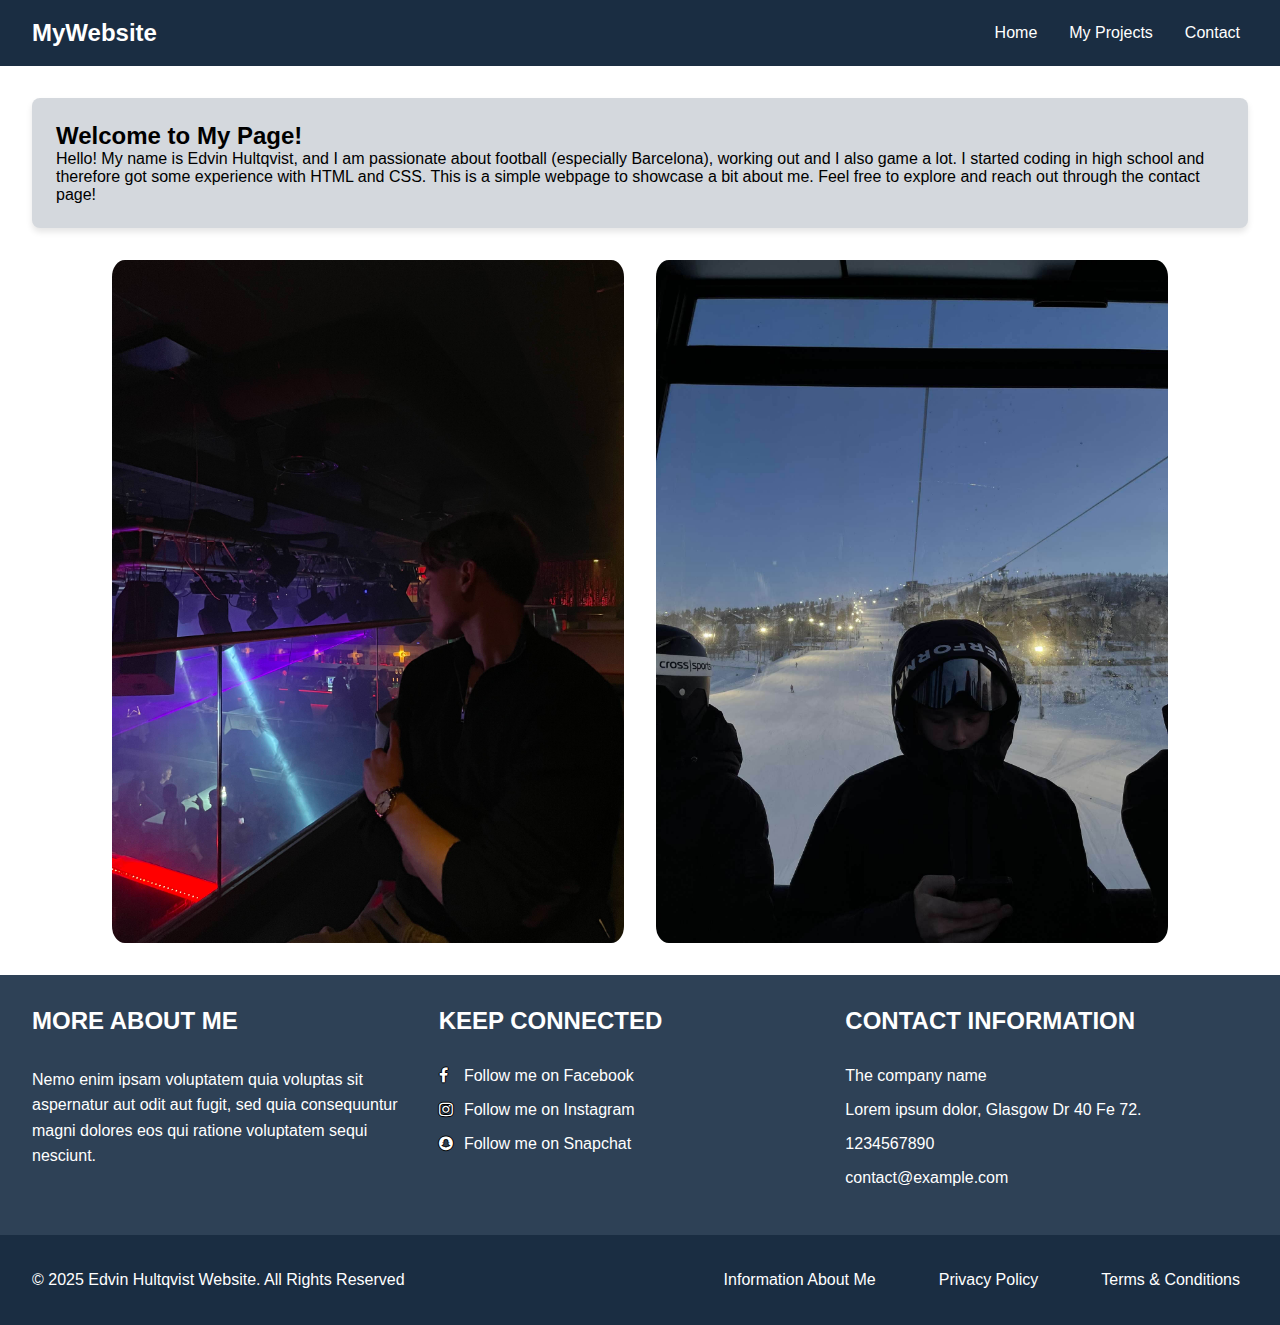
<file: index.html>
<!DOCTYPE html>
<html lang="en">
  <head>
    <meta charset="UTF-8" />
    <meta name="viewport" content="width=device-width, initial-scale=1.0" />
    <title>My website</title>
    <link rel="stylesheet" href="CSS/mainpage.css" />
    <link rel="stylesheet" href="CSS/nav.css" />
    <link rel="stylesheet" href="CSS/footer.css" />
    <link rel="stylesheet" href="CSS/general.css" />
    <link
      rel="stylesheet"
      href="https://cdnjs.cloudflare.com/ajax/libs/font-awesome/4.7.0/css/font-awesome.min.css"
    />
  </head>
  <body>
    <header>
      <!-- Navigation Bar -->
      <nav class="navbar">
        <div class="logo">MyWebsite</div>
        <div class="menu">
          <a href="index.html">Home</a>
          <a href="mywork.html">My Projects</a>
          <a href="contact.html">Contact</a>
        </div>
      </nav>
    </header>

    <main class="main-container">
      <section id="about">
        <h2>Welcome to My Page!</h2>
        <p>
          Hello! My name is Edvin Hultqvist, and I am passionate about football
          (especially Barcelona), working out and I also game a lot. I started
          coding in high school and therefore got some experience with HTML and
          CSS. This is a simple webpage to showcase a bit about me. Feel free to
          explore and reach out through the contact page!
        </p>
      </section>
      <section id="img">
        <img
          src="img/edvin.jpg"
          alt="edvin in the club"
          title="Edvin clubbing"
        />
        <img
          src="img/IMG_6660.jpg"
          alt="edvin at the ski resort"
          title="Edvin skiing"
        />
      </section>

    </main>

    <!--footer-->
    <footer class="footer">
      <div class="footer-container">
        <!-- About Company Section -->
        <div class="footer-section-about">
          <h3>More About Me</h3>
          <p>
            Nemo enim ipsam voluptatem quia voluptas sit aspernatur aut odit aut
            fugit, sed quia consequuntur magni dolores eos qui ratione
            voluptatem sequi nesciunt.
          </p>
        </div>
        <!-- Keep Connected Section -->
        <div class="footer-section-socials">
          <h3>Keep Connected</h3>
          <ul class="social-links">
            <li>
              <a href="#"
                ><span class="fa fa-facebook"></span> Follow me on Facebook</a
              >
            </li>
            <li>
              <a href="#"
                ><span class="fa fa-instagram"></span> Follow me on Instagram</a
              >
            </li>
            <li>
              <a href="#"
                ><span class="fa fa-snapchat"></span> Follow me on Snapchat</a
              >
            </li>
          </ul>
        </div>
        <!-- Contact Information Section -->
        <div class="footer-section-contact-information">
          <h3>Contact Information</h3>
          <ul class="contact-info">
            <li><span class="icon home"></span> The company name</li>
            <li>
              <span class="icon location"></span> Lorem ipsum dolor, Glasgow Dr
              40 Fe 72.
            </li>
            <li><span class="icon phone"></span> 1234567890</li>
            <li><span class="icon email"></span> contact@example.com</li>
          </ul>
        </div>
      </div>
      <!-- Footer Bottom -->
      <div class="footer-bottom">
        <p>© 2025 Edvin Hultqvist Website. All Rights Reserved</p>
        <ul class="footer-links">
          <li><a href="index.html">Information About Me</a></li>
          <li><a href="#">Privacy Policy</a></li>
          <li><a href="#">Terms & Conditions</a></li>
        </ul>
      </div>
    </footer>
  </body>
</html>
</file>
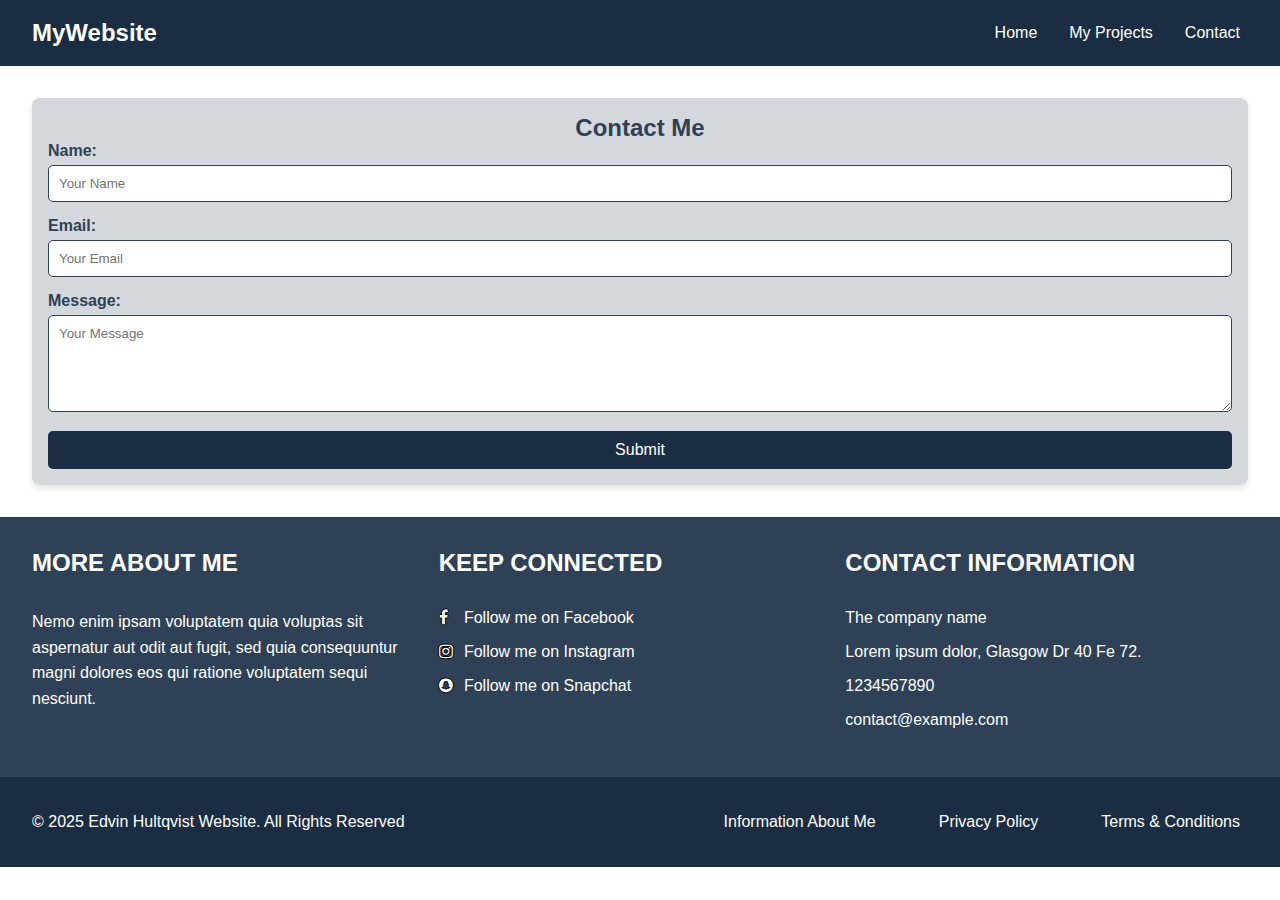
<file: contact.html>
<!DOCTYPE html>
<html lang="en">
  <head>
    <meta charset="UTF-8" />
    <meta name="viewport" content="width=device-width, initial-scale=1.0" />
    <title>My contacts</title>
    <link rel="stylesheet" href="CSS/contact.css" />
    <link rel="stylesheet" href="CSS/nav.css" />
    <link rel="stylesheet" href="CSS/footer.css" />
    <link rel="stylesheet" href="CSS/general.css" />
    <link
      rel="stylesheet"
      href="https://cdnjs.cloudflare.com/ajax/libs/font-awesome/4.7.0/css/font-awesome.min.css"
    />
  </head>
  <body>
    <header>
      <!-- Navigation Bar -->
      <nav class="navbar">
        <div class="logo">MyWebsite</div>
        <div class="menu">
          <a href="index.html">Home</a>
          <a href="mywork.html">My Projects</a>
          <a href="contact.html">Contact</a>
        </div>
      </nav>
    </header>
    <!-- main -->
    <main class="form-container">
      <form>
        <h2>Contact Me</h2>

        <label for="name">Name:</label>
        <input
          type="text"
          id="name"
          name="name"
          placeholder="Your Name"
          required
        />

        <label for="email">Email:</label>
        <input
          type="email"
          id="email"
          name="email"
          placeholder="Your Email"
          required
        />

        <label for="message">Message:</label>
        <textarea
          id="message"
          name="message"
          rows="5"
          placeholder="Your Message"
          required
        ></textarea>

        <button type="submit">Submit</button>
      </form>
    </main>
    <!--footer-->
    <footer class="footer">
      <div class="footer-container">
        <!-- About Company Section -->
        <div class="footer-section-about">
          <h3>More About Me</h3>
          <p>
            Nemo enim ipsam voluptatem quia voluptas sit aspernatur aut odit aut
            fugit, sed quia consequuntur magni dolores eos qui ratione
            voluptatem sequi nesciunt.
          </p>
        </div>
        <!-- Keep Connected Section -->
        <div class="footer-section-socials">
          <h3>Keep Connected</h3>
          <ul class="social-links">
            <li>
              <a href="#"
                ><span class="fa fa-facebook"></span> Follow me on Facebook</a
              >
            </li>
            <li>
              <a href="#"
                ><span class="fa fa-instagram"></span> Follow me on Instagram</a
              >
            </li>
            <li>
              <a href="#"
                ><span class="fa fa-snapchat"></span> Follow me on Snapchat</a
              >
            </li>
          </ul>
        </div>
        <!-- Contact Information Section -->
        <div class="footer-section-contact-information">
          <h3>Contact Information</h3>
          <ul class="contact-info">
            <li><span class="icon home"></span> The company name</li>
            <li>
              <span class="icon location"></span> Lorem ipsum dolor, Glasgow Dr
              40 Fe 72.
            </li>
            <li><span class="icon phone"></span> 1234567890</li>
            <li><span class="icon email"></span> contact@example.com</li>
          </ul>
        </div>
      </div>
      <!-- Footer Bottom -->
      <div class="footer-bottom">
        <p>© 2025 Edvin Hultqvist Website. All Rights Reserved</p>
        <ul class="footer-links">
          <li><a href="index.html">Information About Me</a></li>
          <li><a href="#">Privacy Policy</a></li>
          <li><a href="#">Terms & Conditions</a></li>
        </ul>
      </div>
    </footer>
  </body>
</html>
</file>
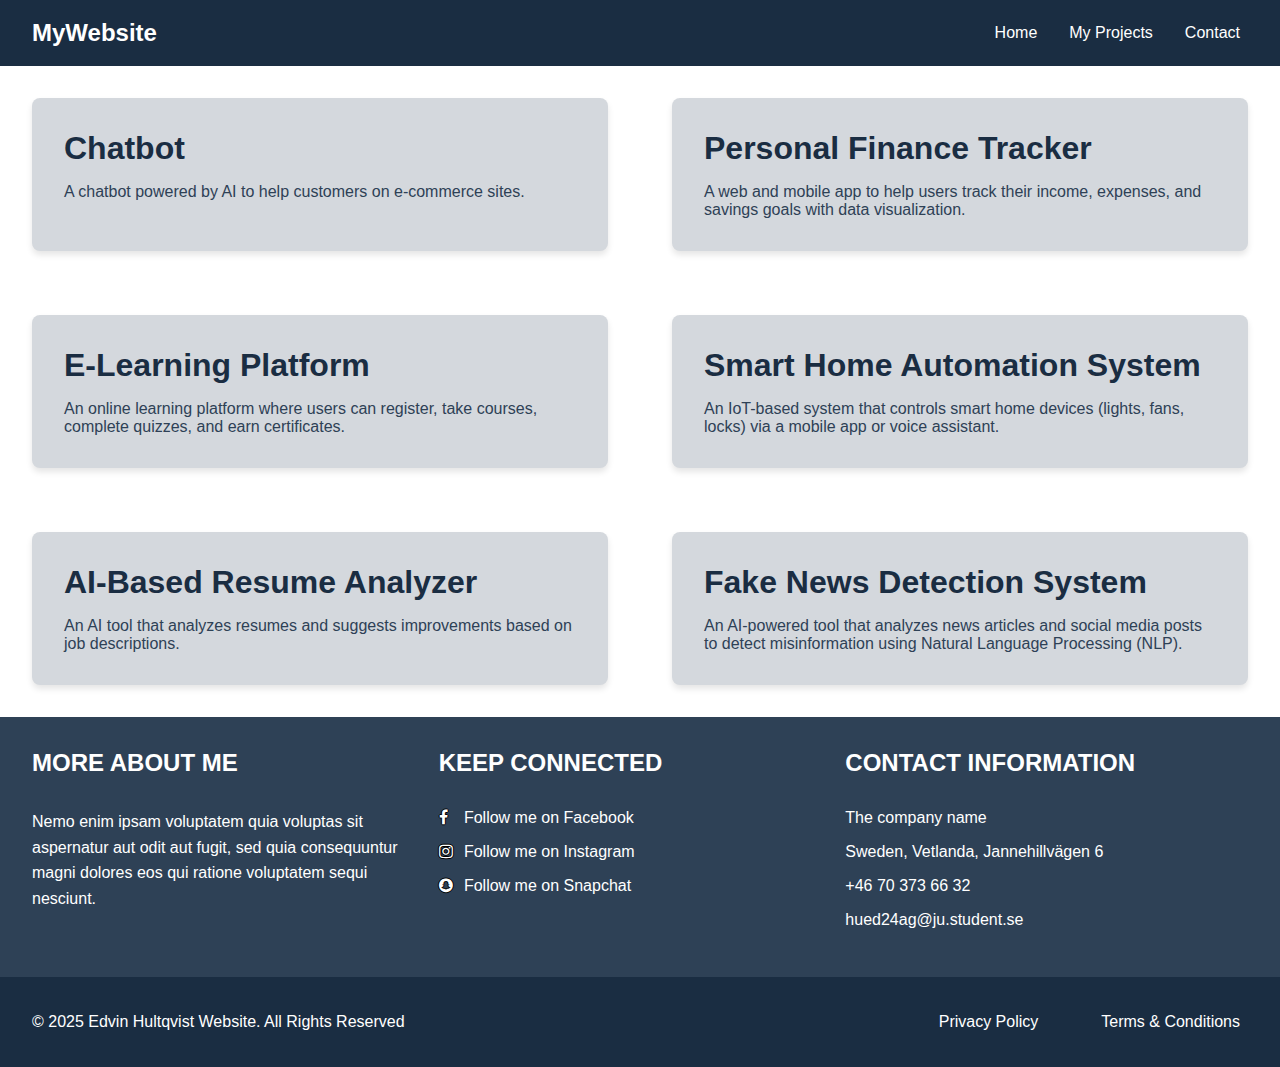
<file: mywork.html>
<!DOCTYPE html>
<html lang="en">
  <head>
    <meta charset="UTF-8" />
    <meta name="viewport" content="width=device-width, initial-scale=1.0" />
    <title>My previous work</title>
    <link rel="stylesheet" href="CSS/nav.css" />
    <link rel="stylesheet" href="CSS/footer.css" />
    <link rel="stylesheet" href="CSS/mywork.css" />
    <link rel="stylesheet" href="CSS/general.css" />
    <link
      rel="stylesheet"
      href="https://cdnjs.cloudflare.com/ajax/libs/font-awesome/4.7.0/css/font-awesome.min.css"
    />
  </head>
  <body>
    <header>
      <!-- Navigation Bar -->
      <nav class="navbar">
        <div class="logo">MyWebsite</div>
        <div class="menu">
          <a href="index.html">Home</a>
          <a href="mywork.html">My Projects</a>
          <a href="contact.html">Contact</a>
        </div>
      </nav>
    </header>

    <main class="container">
      
      <a href="project1.html" title="My first project">
        <section id="projects">
          <div class="content">
            <h3>Chatbot</h3>
            <p>
              A chatbot powered by AI to help customers on e-commerce sites.
            </p>
          </div>
        </section>
      </a>
      <a title="My second project">
        <section id="projects">
          <div class="content">
            <h3>Personal Finance Tracker</h3>
            <p>
              A web and mobile app to help users track their income, expenses,
              and savings goals with data visualization.
            </p>
          </div>
        </section>
      </a>
      <a title="My third project" id="project">
        <section id="projects">
          <div class="content">
            <h3>E-Learning Platform</h3>
            <p>
              An online learning platform where users can register, take
              courses, complete quizzes, and earn certificates.
            </p>
          </div>
        </section>
      </a>
      <a title="My fourth project">
        <section id="projects">
          <div class="content">
            <h3>Smart Home Automation System</h3>
            <p>
              An IoT-based system that controls smart home devices (lights,
              fans, locks) via a mobile app or voice assistant.
            </p>
          </div>
        </section>
      </a>
      <a title="My fifth project">
        <section id="projects">
          <div class="content">
            <h3>AI-Based Resume Analyzer</h3>
            <p>
              An AI tool that analyzes resumes and suggests improvements based
              on job descriptions.
            </p>
          </div>
        </section>
      </a>
      <a title="My sixth project">
        <section id="projects">
          <div class="content">
            <h3>Fake News Detection System</h3>
            <p>
              An AI-powered tool that analyzes news articles and social media
              posts to detect misinformation using Natural Language Processing
              (NLP).
            </p>
          </div>
        </section>
      </a>
    </main>

    <footer class="footer">
      <div class="footer-container">
        <!-- About Company Section -->
        <div class="footer-section-about">
          <h3>More About Me</h3>
          <p>
            Nemo enim ipsam voluptatem quia voluptas sit aspernatur aut odit aut
            fugit, sed quia consequuntur magni dolores eos qui ratione
            voluptatem sequi nesciunt.
          </p>
        </div>
        <!-- Keep Connected Section -->
        <div class="footer-section-socials">
          <h3>Keep Connected</h3>
          <ul class="social-links">
            <li>
              <a href="#"
                ><span class="fa fa-facebook"></span> Follow me on Facebook</a
              >
            </li>
            <li>
              <a href="#"
                ><span class="fa fa-instagram"></span> Follow me on Instagram</a
              >
            </li>
            <li>
              <a href="#"
                ><span class="fa fa-snapchat"></span> Follow me on Snapchat</a
              >
            </li>
          </ul>
        </div>
        <!-- Contact Information Section -->
        <div class="footer-section-contact-information">
          <h3>Contact Information</h3>
          <ul class="contact-info">
            <li><span class="icon home"></span> The company name</li>
            <li>
              <span class="icon location"></span> Sweden, Vetlanda,
              Jannehillvägen 6
            </li>
            <li><span class="icon phone"></span> +46 70 373 66 32</li>
            <li><span class="icon email"></span> hued24ag@ju.student.se</li>
          </ul>
        </div>
      </div>
      <!-- Footer Bottom -->
      <div class="footer-bottom">
        <p>© 2025 Edvin Hultqvist Website. All Rights Reserved</p>
        <ul class="footer-links">
          <li><a href="#">Privacy Policy</a></li>
          <li><a href="#">Terms & Conditions</a></li>
        </ul>
      </div>
    </footer>
  </body>
</html>
</file>
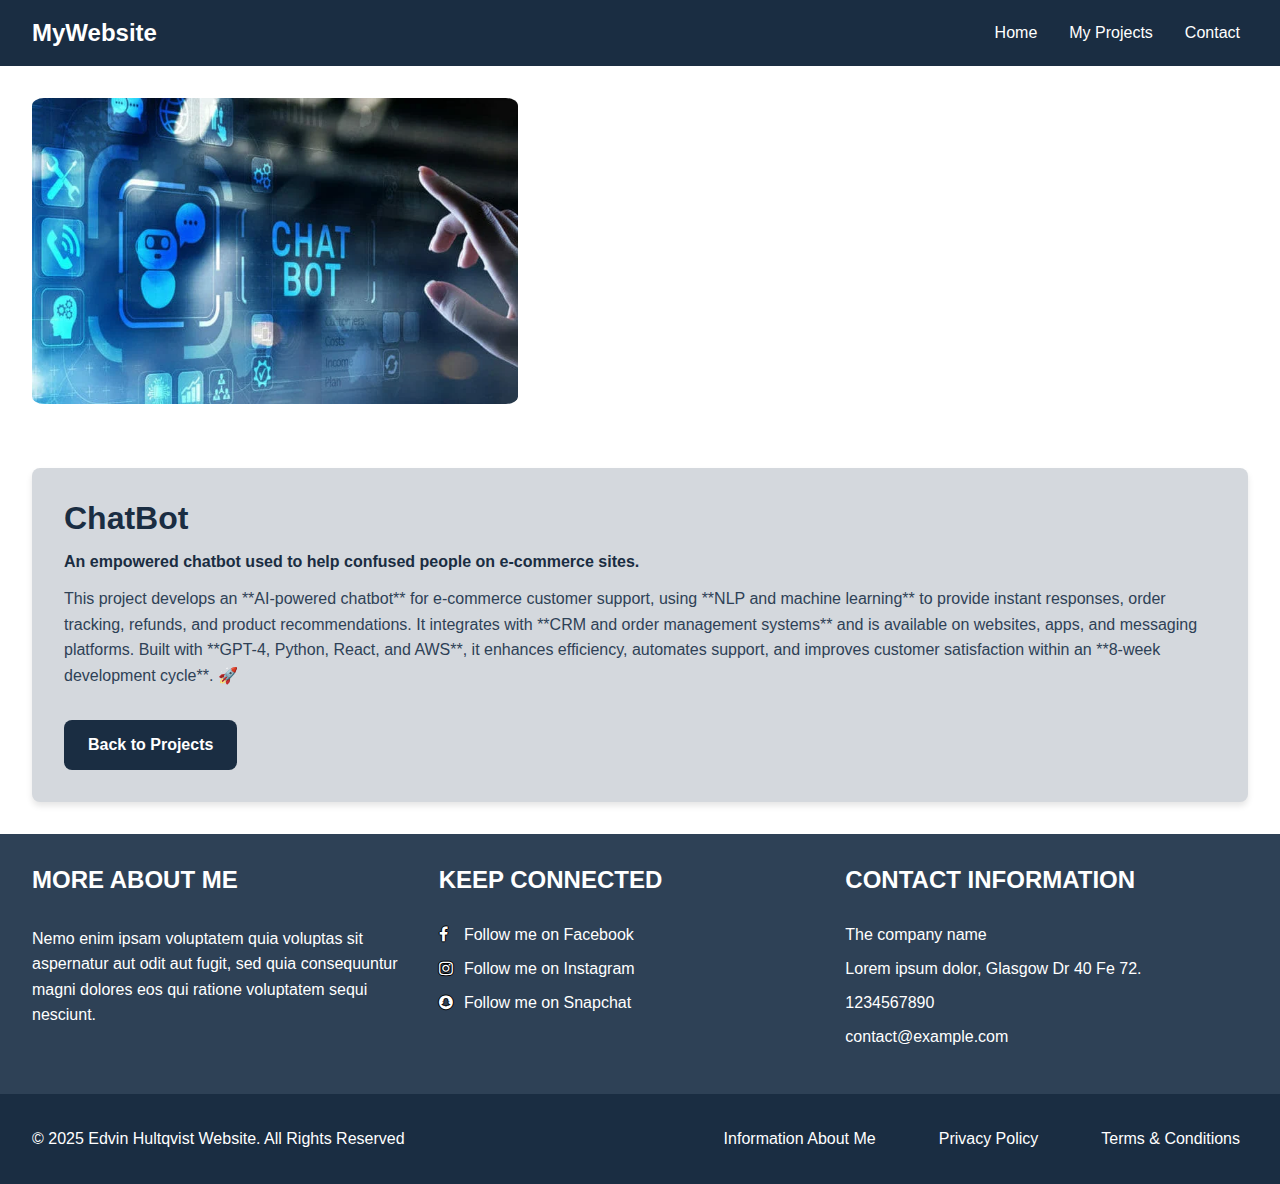
<file: project1.html>
<!DOCTYPE html>
<html lang="en">
  <head>
    <meta charset="UTF-8" />
    <meta name="viewport" content="width=device-width, initial-scale=1.0" />
    <title>Project1</title>
    <link rel="stylesheet" href="CSS/general.css" />
    <link rel="stylesheet" href="CSS/nav.css" />
    <link rel="stylesheet" href="CSS/footer.css" />
    <link rel="stylesheet" href="CSS/project1.css" />
    <link
      rel="stylesheet"
      href="https://cdnjs.cloudflare.com/ajax/libs/font-awesome/4.7.0/css/font-awesome.min.css"
    />

    <script src="script.js" defer></script>
  </head>

  <body>
    <header>
      <!-- Navigation Bar -->
      <nav class="navbar">
        <div class="logo">MyWebsite</div>
        <div class="menu">
          <a href="index.html">Home</a>
          <a href="mywork.html">My Projects</a>
          <a href="contact.html">Contact</a>
        </div>
      </nav>
    </header>

    <main class="container">
      <section class="image">
        <img src="img/chatbot2-2.webp" alt="Project Image" />
      </section>
      <section class="about">
        <div class="content">
          <h2>ChatBot</h2>
          <h3>
            An empowered chatbot used to help confused people on e-commerce
            sites.
          </h3>
          <p>
            This project develops an **AI-powered chatbot** for e-commerce
            customer support, using **NLP and machine learning** to provide
            instant responses, order tracking, refunds, and product
            recommendations. It integrates with **CRM and order management
            systems** and is available on websites, apps, and messaging
            platforms. Built with **GPT-4, Python, React, and AWS**, it enhances
            efficiency, automates support, and improves customer satisfaction
            within an **8-week development cycle**. 🚀
          </p>
          <a href="/mywork.html">Back to Projects</a>
        </div>
      </section>
    </main>

    <footer class="footer">
      <div class="footer-container">
        <!-- About Company Section -->
        <div class="footer-section-about">
          <h3>More About Me</h3>
          <p>
            Nemo enim ipsam voluptatem quia voluptas sit aspernatur aut odit aut
            fugit, sed quia consequuntur magni dolores eos qui ratione
            voluptatem sequi nesciunt.
          </p>
        </div>
        <!-- Keep Connected Section -->
        <div class="footer-section-socials">
          <h3>Keep Connected</h3>
          <ul class="social-links">
            <li>
              <a href="#"
                ><span class="fa fa-facebook"></span> Follow me on Facebook</a
              >
            </li>
            <li>
              <a href="#"
                ><span class="fa fa-instagram"></span> Follow me on Instagram</a
              >
            </li>
            <li>
              <a href="#"
                ><span class="fa fa-snapchat"></span> Follow me on Snapchat</a
              >
            </li>
          </ul>
        </div>
        <!-- Contact Information Section -->
        <div class="footer-section-contact-information">
          <h3>Contact Information</h3>
          <ul class="contact-info">
            <li><span class="icon home"></span> The company name</li>
            <li>
              <span class="icon location"></span> Lorem ipsum dolor, Glasgow Dr
              40 Fe 72.
            </li>
            <li><span class="icon phone"></span> 1234567890</li>
            <li><span class="icon email"></span> contact@example.com</li>
          </ul>
        </div>
      </div>
      <!-- Footer Bottom -->
      <div class="footer-bottom">
        <p>© 2025 Edvin Hultqvist Website. All Rights Reserved</p>
        <ul class="footer-links">
          <li><a href="index.html">Information About Me</a></li>
          <li><a href="#">Privacy Policy</a></li>
          <li><a href="#">Terms & Conditions</a></li>
        </ul>
      </div>
    </footer>
  </body>
</html>
</file>
<file: CSS/mainpage.css>
/* main page body */

.main-container {
  display: grid;
  grid-template-columns: repeat(1, 1fr);
  height: fit-content;
}

#about {
  padding: 1.5rem;
  background-color: #d4d8dd;
  border-radius: 8px;
  box-shadow: 0 4px 6px rgba(0, 0, 0, 0.1);
  margin: 2rem;
  height: fit-content;
  width: fit-content;
}

#img {
  display: flex;
  justify-content: center;
  gap: 2rem;
  margin-bottom: 2rem;
  
}
img {
  max-width: 40%;
  flex-grow: 1;
  object-fit: cover;
  border-radius: 2.5%;
  animation-name: shake;
  animation-duration: 0.5s;
}



@keyframes shake {
  0% {
    transform: translate(1px, 1px) rotate(0deg);
  }
  10% {
    transform: translate(-1px, -2px) rotate(-1deg);
  }
  20% {
    transform: translate(-3px, 0px) rotate(1deg);
  }
  30% {
    transform: translate(3px, 2px) rotate(0deg);
  }
  40% {
    transform: translate(1px, -1px) rotate(1deg);
  }
  50% {
    transform: translate(-1px, 2px) rotate(-1deg);
  }
  60% {
    transform: translate(-3px, 1px) rotate(0deg);
  }
  70% {
    transform: translate(3px, 1px) rotate(-1deg);
  }
  80% {
    transform: translate(-1px, -1px) rotate(1deg);
  }
  90% {
    transform: translate(1px, 2px) rotate(0deg);
  }
  100% {
    transform: translate(1px, -2px) rotate(-1deg);
  }
}
</file>
<file: CSS/nav.css>
/* Navigation */

.navbar {
  display: flex;
  justify-content: space-between;
  align-items: center;
  background-color: #1A2D42; 
  color: white;
  padding-right: 2rem;
  padding-left: 2rem;
  padding-top: 1rem;
  padding-bottom: 1rem;
}

.navbar .logo {
  font-size: 1.5rem;
  font-weight: bold; 
}

.navbar .menu {
  display: flex;
  gap: 1rem;
}

.navbar .menu a {
  color: white;
  text-decoration: none;
  padding: 0.5rem;
  transition: background-color 0.3s;
}

.navbar .menu a:hover {
  background-color: #2E4156;
  border-radius: 5px;
  
}
</file>
<file: CSS/footer.css>
.footer {
  background-color: #2e4156;
  color: white;
}

.footer-container {
  display: flex; 
  padding: 2rem;
  flex-wrap: wrap;
  gap: 20px;
  max-width: 1200px;
  max-height: fit-content;
}
/* footer about section */
.footer-section-about {
  flex: 1;
  min-width: 250px;
}

.footer-section-about > h3 {
  font-weight: bold;
  font-size: x-large;
  padding-bottom: 2rem;
  text-transform: uppercase;
}

.footer-section-about > p {
  line-height: 1.6;
}

/* footer socials section */
.footer-section-socials {
  flex: 1;
  min-width: 250px;
}

.footer-section-socials > h3 {
  font-weight: bold;
  font-size: x-large;
  padding-bottom: 2rem;
  text-transform: uppercase;
}

.fa {
  padding-right: 0.3rem;
  width: 1rem;
  text-shadow: -1px 0 #000, 0 1px #000, 1px 0 #000, 0 -1px #000;
}

.social-links {
  list-style: none;
}

.social-links > a {
  list-style: none;
  display: flex;
  align-items: center;
}

.social-links > li {
  margin-bottom: 1rem;
}

.social-links > li > a {
  color: white;
  text-decoration: none;
}

/* footer contact information section */
.footer-section-contact-information {
  flex: 1;
  min-width: 250px;
}

.footer-section-contact-information > h3 {
  font-weight: bold;
  font-size: x-large;
  padding-bottom: 2rem;
  text-transform: uppercase;
}

.contact-info {
  list-style: none;
}

.contact-info > li {
  margin-bottom: 1rem;
  display: flex;
  align-items: center;
}

/* footer bottom */
.footer-bottom {
  display: flex;
  background-color: #1a2d42;
  height: 10vh;
  align-items: center;
  padding-left: 2rem;
  justify-content: flex-start;
}

.footer-links {
  display: flex;
  flex-grow: 1;
  justify-content: flex-end;
  gap: 15px;
}

.footer-links > li {
  margin-right: 2rem;
  list-style: none;
}

.footer-links > li > a {
  color: white;
  text-decoration: none;
  padding: 0.5rem;
  transition: background-color 0.3s;
}

.footer-links > li > a:hover {
  background-color: #2e4156;
  border-radius: 5px;
}
</file>
<file: CSS/general.css>
* {
  font-family: Arial, sans-serif;
  margin: 0;
  padding: 0;
}

.container {
  max-height: fit-content;
}

/* Extra small devices (phones, 600px and down) */
@media only screen and (max-width: 600px) {
  .container {
    grid-template-columns: repeat(1, 1fr);
  }

  .image {
    justify-content: center;
  }

  nav {
    flex-direction: column;
  }

  nav a {
    margin: 5px 0;
  }

  .footer-bottom {
    flex-direction: column;
    padding-top: 1rem;
  }
  .footer-bottom > p {
    padding-bottom: 1rem;
  }
}

/* Small devices (portrait tablets and large phones, 600px and up) */
@media only screen and (min-width: 601px) and (max-width: 768px) {
  .container {
    grid-template-columns: repeat(2, 1fr);
  }
  .image {
    justify-content: center;
  }

  .footer-container {
    flex-direction: column;
    max-height: fit-content;
  }

  .footer-bottom {
    flex-direction: column;
    padding-top: 1rem;
  }
  .footer-bottom > p {
    padding-bottom: 1rem;
  }
}

/* Medium devices (landscape tablets, 768px and up) */
@media only screen and (min-width: 768px) and (max-width: 992px) {
}

/* Large devices (laptops/desktops, 992px and up) */
@media only screen and (min-width: 992px) and (max-width: 1200px) {
}

/* Extra large devices (large laptops and desktops, 1200px and up) */
@media only screen and (min-width: 1200px) {
}
</file>
<file: CSS/contact.css>
/* contact page body */

.form-container {
  background: #d4d8dd;
  border-radius: 8px;
  box-shadow: 0 4px 6px rgba(0, 0, 0, 0.1);
  margin: 2rem;
  padding: 1rem;
}

form h2 {
  color: #2e4156;
  text-align: center;
}

form label {
  display: block;
  margin-bottom: 5px;
  font-weight: bold;
  color: #2e4156;
}

form input,
form textarea {
  width: 100%;
  padding: 10px;
  margin-bottom: 15px;
  border: 1px solid #2e4156;
  border-radius: 5px;
  box-sizing: border-box;
}

form input:focus,
form textarea:focus {
  border-color: #2e4156;
  outline: none;
}

form button {
  background-color: #1a2d42;
  color: white;
  border: none;
  padding: 10px 15px;
  border-radius: 5px;
  cursor: pointer;
  width: 100%;
  font-size: 16px;
  transition: background-color 0.3s;
}

form button:hover {
  background-color: #2e4156;
  transition: background-color 0.3s;
}
</file>
<file: CSS/mywork.css>
.container {
  display: grid;
  grid-template-columns: repeat(2, 1fr);
}

.container > a {
  background-color: #d4d8dd;
  text-decoration: none;
  border-radius: 8px;
  box-shadow: 0 4px 6px rgba(0, 0, 0, 0.1);
  margin: 2rem;
}

.container > a:hover {
  background-color: #aab7b7;
}

#projects { 
  margin: 2rem;
}

.content > h3 {
  color: #1a2d42;
  font-size: 2em;
}

.content > p {
  color: #2e4156;
  padding-top: 1rem;
  font-size: 1em;
}
</file>
<file: CSS/project1.css>
.container {
  display: grid;
  grid-template-columns: repeat(1, 1fr);
}

.image {
  display: flex;
  margin: 2rem;
}

.image > img {
  max-width: 40%;
  flex-grow: 1;
  object-fit: cover;
  border-radius: 2.5%;
}

.content {
  padding: 2rem;
  height: fit-content;
  width: fit-content;
  background-color: #d4d8dd;
  text-decoration: none;
  border-radius: 8px;
  box-shadow: 0 4px 6px rgba(0, 0, 0, 0.1);
  margin: 2rem;
}

.content > h2 {
  font-size: 2em;
  color: #1a2d42;
}

.content > h3 {
  padding-top: 1rem;
  font-size: 1em;
  color: #1a2d42;
}

.content > p {
  margin: 15px 0;
  font-size: 1em;
  color: #2e4156;
  line-height: 1.6;
}

.content > a {
  display: inline-block;
  margin-top: 1rem;
  padding: 1rem 1.5rem;
  text-decoration: none;
  background-color: #1a2d42;
  color: white;
  border-radius: 0.5rem;
  font-weight: bold;
  transition: background-color 0.3s ease;
}

.content > a:hover {
  background-color: #2e4156;
  transition: background-color 0.3s;
}
</file>
